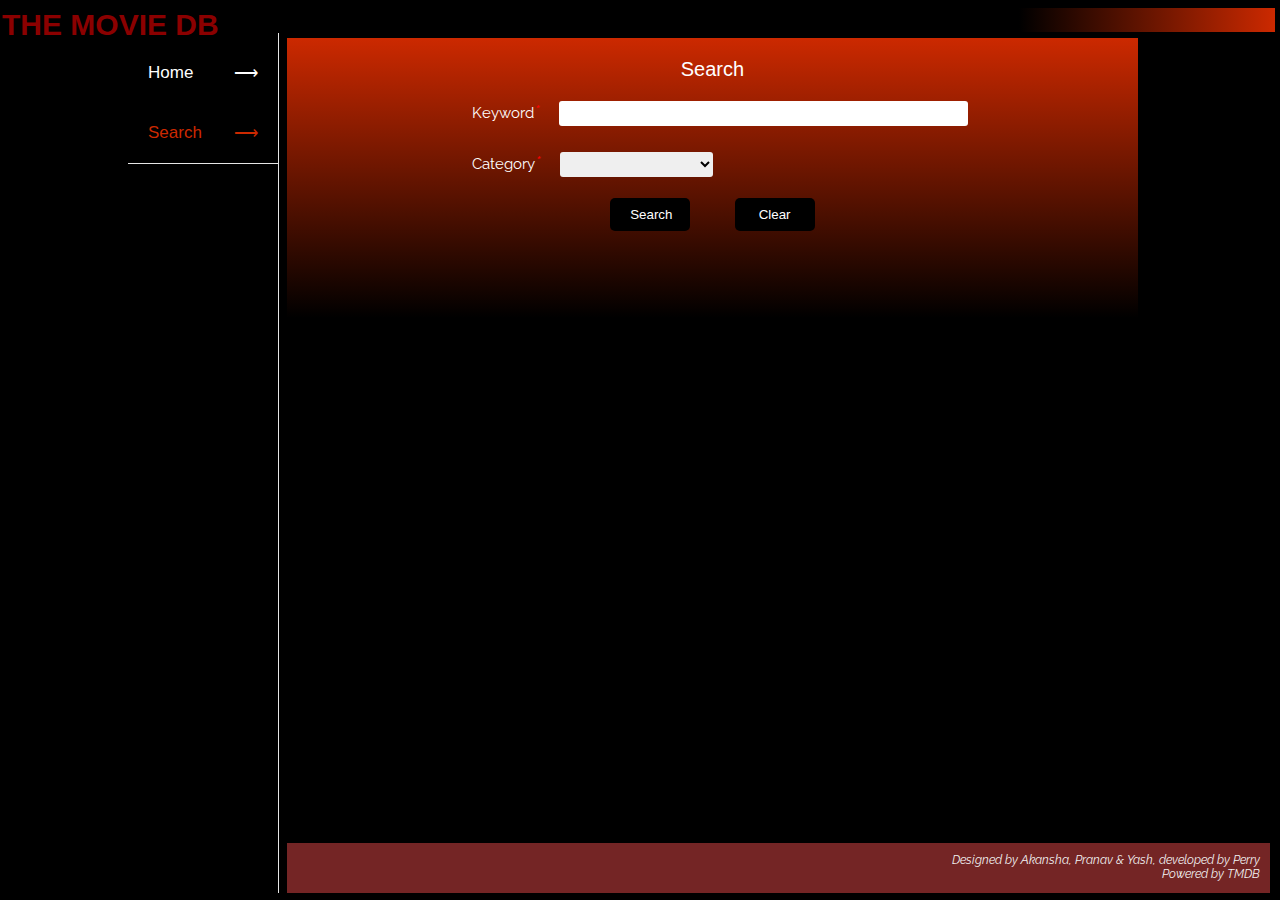
<file: csci-571/hw6/index.html>
<!DOCTYPE html>
<html>
<head>
	<title>THE MOVIE DB</title>
	<link rel="stylesheet" type="text/css" href="./style.css"></link>
	<link href="https://fonts.googleapis.com/css2?family=Raleway:wght@300;400;500;600;700;800;900&display=swap" rel="stylesheet">
</head>
<body>
	<div class="background">
		<div class="header">
			<div class="header-text">THE MOVIE DB</div>
			<div class="header-color"></div>
		</div>
		<div class="content">
			<div class="nav">
				<div id="b1" class="nav-text">
					<div>Home</div> 
					<div>⟶</div>
				</div>
				<div id="b2" class="nav-text">
					<div>Search</div> 
					<div>⟶</div>
				</div>
			</div>
			<div class="content-bg">
				<!-- home page -->
				<div class="tab content-home">
					<div class="content-movie">
						<div class="content-title">Trending Movies</div>
						<div class="content-image">
							<div id="trending"></div>
						</div>
					</div>
					<div class="content-tv">
						<div class="content-title">TV Shows On-Air Today</div>
						<div class="content-image">
							<div id="airingtv"></div>
						</div>
					</div>
					<div style="height: 70px;"></div>
				</div>
				<!-- search page -->
				<div class="tab content-search">
					<div class="content-search-area">
						<div class="content-search-title">Search</div>
						<div class="input-area">
							<div class="input-row keyword">
								<!-- keyword*: input-box -->
								<div class="input-word">
									Keyword
									<span>*</span>
								</div>
								<input id="keyword" type="text" name="keyword">
							</div>
							<div class="input-row category">
								<div class="input-word">
									Category
									<span>*</span>
								</div>
								<div style="display: inline-block;">
								  <select id="category" name="category" style="height: 25px; border-radius: 3px; border-style: hidden;">
								  <option value="none"></option>
								  <option value="movie">Movies</option>
								  <option value="tv">TV Shows</option>
								  <option value="multi">Movies and TV Shows</option>
								  </select>
								</div>
							</div>
						</div>
						<div class="button-area">
							<button id="search" class="button">Search</button>
							<button id="clear" class="button">Clear</button>
						</div>
					</div>
					<div class="search-list">
						<span id="results-title">Showing results...</span>	
						<div id="results"></div>
						<!-- The Modal -->
						<div id="modal" class="modal">
							<div class="modal-content">
						    <span class="close">&times;</span>
						    <div id="modal-content"></div>
						  </div>
						</div>

					</div>
				</div>
				<div class="footer">
					<div class="footer-text">Designed by Akansha, Pranav & Yash, developed by Perry<br>Powered by TMDB
					</div>	
				</div>

			</div>
			<!-- <div style="height: 10px"></div> -->
		</div>
	</div>

<script>
let domain = "http://localhost:5000";
var homeData, displayTab = 1;

var homeTab = document.getElementById("b1");
var searchTab = document.getElementById("b2");
homeTab.onmouseover = function() {
  this.style.color = "#cc2900";
}
homeTab.onmouseleave = function() {
	if (displayTab == 1) this.style.color = "white";
}
searchTab.onmouseover = function() {
  this.style.color = "#cc2900";
}
searchTab.onmouseleave = function() {
	if (displayTab == 0) this.style.color = "white";
}
homeTab.onclick = function(e) {
  console.log("Yipee!");
  switchTab(0);
  e.preventDefault();
}
searchTab.onclick = function(e) {
  console.log("Yipee!");
  switchTab(1);
  e.preventDefault();
}
document.getElementById('search').onclick = function(e) {
	console.log("Search!");
	search();
	e.preventDefault();
}
document.getElementById('clear').onclick = function(e) {
	console.log("clear!");
	clear();
	e.preventDefault();
}


getSlideshowData();

function getSlideshowData() {
	fetch(domain + "/home").then((res) => 
		res.json()).then((json) => {
			homeData = json;
			console.log(json);
			showSlidesHtml();
			getGenres();
		});
}

function showSlidesHtml() {
	var x1 = "", x2 = "";
	for (var idx = 0; idx < 5; idx++) {
		let src1 = homeData[0][idx].backdrop_path;
		let text1 = homeData[0][idx].title + " (" + homeData[0][idx].release_date.slice(0,4) + ")";
		str1 = `<div class='mySlides fade'>
							<img src='${src1}' style='width: 780px;'>
							<div class='text'>${text1}</div>
						</div>`;
	  x1 = x1 + str1;
	  let src2 = homeData[1][idx].backdrop_path;
	  let text2 = homeData[1][idx].name + " (" + homeData[1][idx].first_air_date.slice(0,4) + ")";
	  str2 = `<div class='mySlides fade'>
	  					<img src='${src2}' style='width: 780px;'>
	  					<div class='text'>${text2}</div>
	  				</div>`;
	  x2 += str2;
	}
	document.getElementById("trending").innerHTML = x1;
	document.getElementById("airingtv").innerHTML = x2;
	showSlides();
}

var slideIndex = 0;
function showSlides() {
  var i;
  var slides = document.getElementsByClassName("mySlides");
  for (i = 0; i < slides.length; i++) {
    slides[i].style.display = "none";  
  }
  slideIndex++;
  if (slideIndex > 5) { slideIndex = 1; }    
  slides[slideIndex-1].style.display = "block";  
	slides[slideIndex-1+5].style.display = "block";  
  setTimeout(showSlides, 4000); 
}

switchTab(displayTab);
function switchTab(tab) {
	var tabs = document.getElementsByClassName("tab");
	var buttons = document.getElementsByClassName("nav-text");
	for (var i = 0; i < tabs.length; i++) {
		tabs[i].style.display = "none";
		buttons[i].style.color = "white";
		buttons[i].style.borderBottom = "none";
	}
	tabs[tab].style.display = "block";
	displayTab = tab;
	console.log("tab now:")
	console.log(displayTab)
	buttons[tab].style.color = "#cc2900";
	buttons[tab].style.borderBottom = "1px solid #e6e6e6";
}

var searchList = []
function search() {
	let keyword = document.getElementById('keyword').value;
	console.log("keyword: " + keyword);
	let category = document.getElementById('category').value;
	console.log("category: " + category)
	if (keyword == "" || category == "none") { 
		alert("Please enter valid values.");
		return;
	}
	fetch(domain + "/search/" + category + "?query=" + keyword)
		.then((res) => res.json())
		.then((json) => {
			searchList = json;
			console.log(searchList);
			showResultsHtml();
			showResultsDetailsHtml();
	});
}

function showResultsDetailsHtml() {
	var buttons = document.getElementsByClassName("item-butt");
	for (var idx = 0; idx < buttons.length; idx++) {
		buttons[idx].onclick = function(e) {
			let tid = e.target.id;
			getDetails(tid);
		};
	}
}

var movieGenres, tvGenres;
function getGenres() {
	fetch(domain + "/genre").then((res) => res.json())
		.then((json) => {
			movieGenres = json[0];
			tvGenres = json[1];
		})
}

function showResultsHtml() {
	if (searchList.length == 0) {
		let no_result = `<div class="no-result">No results found.</div>`;
		document.getElementById("results").innerHTML = no_result;
		document.getElementById("results-title").style.display = "none";
		document.getElementsByClassName("search-list")[0].style.display = "block";
		return;
	}
	document.getElementsByClassName("search-list")[0].style.display = "block";
	document.getElementById("results-title").style.display = "block";
	var str = "";
	for (var idx = 0; idx < searchList.length; idx++) {
		let media_type = searchList[idx].media_type;
		var title, date;
		if (media_type == "tv") {
			title = searchList[idx].name;
			date = searchList[idx].first_air_date;
		} else {
			title = searchList[idx].title;
			date = searchList[idx].release_date;
		}
		if (title == null || title === "") title = "N/A";
		date = date != null && date !== "" ? date.slice(0,4) : "N/A";

		let img = searchList[idx].poster_path == null ? "./img/movie-placeholder.png" : searchList[idx].poster_path;
		let overview = searchList[idx].overview != null && searchList[idx].overview !== "" ? searchList[idx].overview : "N/A";
		let genres_raw = searchList[idx].genre_ids;
		var genres = [], genresIndex = (media_type == "tv") ? tvGenres : movieGenres;
		genres_raw.forEach((x) => {
			genres.push(genresIndex[x])
		})

		let info1 = `${date} | ${genres.length == 0? "N/A" : genres.join(", ")}`;
		var info2_1 = "N/A";
		if (searchList[idx].vote_average != null)
			info2_1 = `★ ${parseFloat(parseFloat(searchList[idx].vote_average)).toFixed(1)/2}/5`;
		let info2_2 = searchList[idx].vote_count == null ? "N/A" : searchList[idx].vote_count;
		let item = `<div class='search-item'>
						<div class='item-img'>
							<img src='${img}'>
						</div>
						<div class='item-text'>
							<div class='item-title'>${title}</div>
							<div class='item-info1'>${info1}</div>
							<div class='item-info2'>
							<span style='color: #cc2900;'>${info2_1}</span>
							<span>${info2_2} votes</span>
							</div>
							<div class='item-overview'>${overview}</div>
							<button id="${idx}" class='item-butt'> Show more </button>
						</div>
					</div>`
		str += item;
	}
	str += `<div style="height: 50px;"></div>`;
	document.getElementById("results").innerHTML = str;
}

var tDetails;
function getDetails(tid) {
	let media_type = searchList[tid]["media_type"];
	let id = searchList[tid]["id"];
	console.log("getDetails")
	if (media_type == "movie") {
		// fetch movie details api
		fetch(domain + "/movie/" + id)
			.then(res => res.json())
			.then(json => {
				tDetails = json;
				showDetailsHtml(media_type);
			})
	} else {
		// fetch tv details api
		fetch(domain + "/tv/" + id)
			.then(res => res.json())
			.then(json => {
				console.log(json)
				tDetails = json;
				showDetailsHtml(media_type);
			})
	}
}

function showDetailsHtml(media_type) {
	var str = "";
	console.log("showDetailsHtml")
	console.log(tDetails);
	var title, date;
	if (media_type == "tv") {
		title = tDetails["name"];
		date = tDetails["first_air_date"];
	} else {
		title = tDetails["title"];
		date = tDetails["release_date"];
	}
	if (title == null || title === "") title = "N/A";
	date = date != null && date !== "" ? date.slice(0,4) : "N/A";

	let img = tDetails["backdrop_path"] != null ? tDetails["backdrop_path"] : "./img/movie-placeholder.jpg";

	var langs = [];
	tDetails["spoken_languages"].forEach((x) => {	langs.push(x["name"]); });
	let lang_str = langs.length == 0 ? "N/A" : langs.join(", ");

	var genres = [];
	tDetails["genres"].forEach((x) => { genres.push(x["name"]); });
	let genre_str = genres.length == 0 ? "N/A" : genres.join(", ");

	var cast_str = "";
	tDetails["casts"].forEach((x) => {
		let cast_img = x["profile_path"] != null ? x["profile_path"] : "./img/person-placeholder.png";
		let item = `<div class="modal-cast-item">
					    		<img src="${cast_img}">
					    		<div class="modal-cast-text">
					    		<div class="cast-name real">${x["name"]}</div>
					    		<div>AS</div>
					    		<span class="cast-name">${x["character"]}</span>
					    		</div>
					    	</div>`;
		cast_str += item;
	})	
	if (tDetails["casts"].length % 4 != 0) {	// placeholder for flexbox
		let tmp = 4 - (tDetails["casts"].length%4);
		for (var idx = 0; idx < tmp; idx++) {
			let item = `<div class="modal-cast-item"><img src="">
			<div class="modal-cast-text"><div></div><div></div>
			<div></div></div></div>`;
			cast_str += item;
		}
	}
	if (tDetails["casts"].length == 0) cast_str = `<div>N/A</div>`;

	var review_str = "";
	let reviews = tDetails["reviews"];
	tDetails["reviews"].forEach((x) => {
		let date = `${x["created_at"].slice(5,7)}/${x["created_at"].slice(8,10)}/${x["created_at"].slice(0,4)}`;
		let rating = x["rating"] == null ? "" : `★ ${parseFloat(parseFloat(x["rating"])/2).toFixed(1)}/5`;
		if (x["rating"] != null) {

		}
		let item = `<div class="review-item">
					    		<div class="review-info1">
					    			<span>${x["username"]}</span>
					    			on ${date}
					    		</div>
					    		<div class="review-info2">
					    			${rating}
					    		</div>
					    		<div class="review-overview">
					    			${x["content"]}
					    		</div>
					    		<div class="hr"></div>
					    	</div>`;
		review_str += item;
	})
	if (tDetails["reviews"].length == 0) review_str = `<div>N/A</div>`;

	let overview = tDetails["overview"] == null || tDetails["overview"] === "" ? "N/A" : tDetails["overview"];

	var rate = "N/A";
	if (tDetails["vote_average"] != null) 
		rate = `${parseFloat(parseFloat(tDetails["vote_average"])/2).toFixed(1)}/5`;
	
	str = `<div class="modal-img">
		    	<img src="${img}">
		    </div>
		    <div class="modal-title">${title}
		    	<a href="${tDetails["url"]}" target="_blank">ⓘ</a>
		    </div>
		    <div class="modal-info1">${date} | ${genre_str}</div>
		    <div class="modal-info2">
		    	<span> ★ ${rate} </span>
		    	${tDetails["vote_count"] == null ? "N/A" : tDetails["vote_count"]} votes
		    </div>
		    <div class="modal-overview">${overview}</div>
		    <div class="modal-lang">Spoken languages: ${lang_str}</div>
		    <div class="modal-cast">
		   		<div class="modal-cast-title">Cast</div>
		    	<div class="modal-cast-box">
		    		${cast_str}
		    	</div>
		    </div>
		    <div class="review-title">Reviews</div>
		    <div class="review-box">
		    	${review_str}
		    </div>`;
	document.getElementById('modal-content').innerHTML = str;
	document.getElementById('modal').style.display = "block";
	var cls = document.getElementsByClassName("close")[0];
	cls.onclick = function() {
	  modal.style.display = "none";
	  document.getElementById("modal-content").innerHTML = `<div style="height: 20px;"></div>`;
	};
}

function clear() {
	document.getElementById('keyword').value = "";
	document.getElementById('category').value = "none";
	document.getElementsByClassName("search-list")[0].style.display = "none";
}
</script>

</body>
</html>
</file>
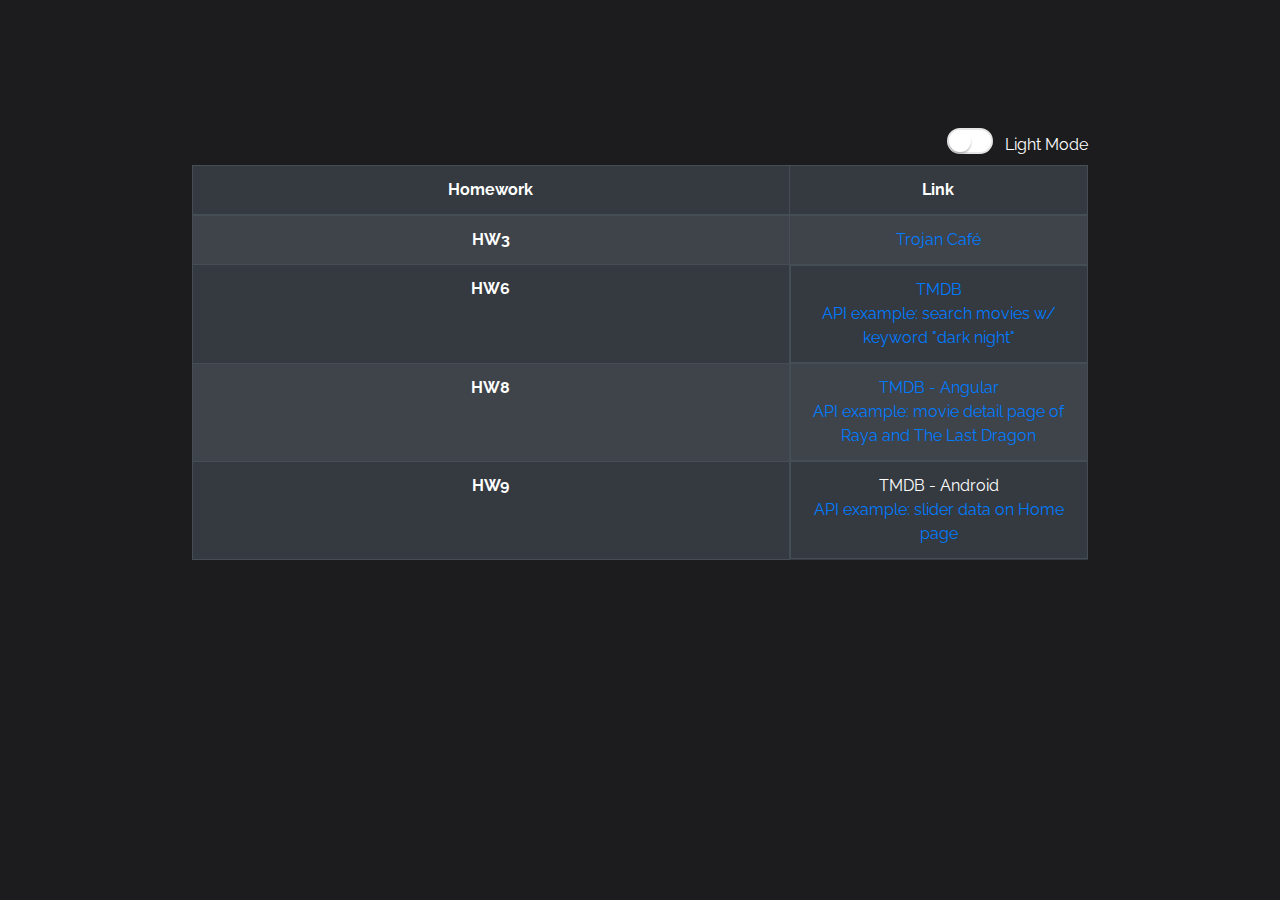
<file: 6L1nd-pAG3.html>
<!DOCTYPE html>
<html>
<head>
	<meta name="viewport" content="width=device-width, initial-scale=1.0">
	<title>CSCI-571 Index</title>
	<link rel="stylesheet" href="https://stackpath.bootstrapcdn.com/bootstrap/4.3.1/css/bootstrap.min.css" integrity="sha384-ggOyR0iXCbMQv3Xipma34MD+dH/1fQ784/j6cY/iJTQUOhcWr7x9JvoRxT2MZw1T" crossorigin="anonymous">
	<script src="https://code.jquery.com/jquery-3.3.1.slim.min.js" integrity="sha384-q8i/X+965DzO0rT7abK41JStQIAqVgRVzpbzo5smXKp4YfRvH+8abtTE1Pi6jizo" crossorigin="anonymous"></script>
	<script src="https://cdnjs.cloudflare.com/ajax/libs/popper.js/1.14.7/umd/popper.min.js" integrity="sha384-UO2eT0CpHqdSJQ6hJty5KVphtPhzWj9WO1clHTMGa3JDZwrnQq4sF86dIHNDz0W1" crossorigin="anonymous"></script>
	<script src="https://stackpath.bootstrapcdn.com/bootstrap/4.3.1/js/bootstrap.min.js" integrity="sha384-JjSmVgyd0p3pXB1rRibZUAYoIIy6OrQ6VrjIEaFf/nJGzIxFDsf4x0xIM+B07jRM" crossorigin="anonymous"></script>
	<link rel="preconnect" href="https://fonts.gstatic.com">
	<link href="https://fonts.googleapis.com/css2?family=Raleway:wght@400;500;700;900&display=swap" rel="stylesheet">
	<link rel="stylesheet" href="6L1nd-pAG3.css">
	<style>
		.light-mode {
			background-color: white !important;
			color: black !important;
		}
		.switchText {
			color: black !important;
		}
	</style>
</head>
<body style="font-family: 'Raleway',sans-serif !important; margin: 0; padding: 0; background-color: #1C1C1E">

<div class="background" >
<div id="switch" style="color: white; float: right;">
	<label class="form-switch">
	  <input onclick="switchMode()" type="checkbox">
	  <i></i>
	  <span id="mode"></span>
	</label>
</div>
<table id="tbl" class="table table-striped table-hover table-dark table-bordered">
  <thead>
    <tr>
      <th scope="col" class="text-center">Homework</th>
      <th scope="col" class="text-center col-4">Link</th>
    </tr>
  </thead>
  <tbody>
    <tr>
      <th scope="row" class="text-center">HW3</th>
      <td class="text-center"><a href="./csci-571/H0mEw0rk3/HW3_Home.html"/>Trojan Café</td>
    </tr>
    <tr>
      <th class="text-center" scope="row">HW6</th>
      <td class="text-center" style="display: flex; flex-direction: column;">
        <a href="https://bythemoviedb.azurewebsites.net/"/>TMDB
        <a href="https://bythemoviedb.azurewebsites.net/search/movie?query=dark%20knight"/>API example: search movies w/ keyword "dark night"
      </td>
    </tr>
    <tr>
      <th class="text-center" scope="row">HW8</th>
      <td class="text-center" style="display: flex; flex-direction: column;">
        <a href="https://bythemoviedb.wl.r.appspot.com"/>TMDB - Angular
        <a href="https://bythemoviedb.wl.r.appspot.com/movie/527774"/>API example: movie detail page of Raya and The Last Dragon
      </td>
    </tr>
    <tr>
      <th class="text-center" scope="row">HW9</th>
      <td class="text-center" style="display: flex; flex-direction: column;">
        TMDB - Android
        <a href="http://tmdb-android-env.eba-jgku5idy.us-west-1.elasticbeanstalk.com/playing"/>API example: slider data on Home page
      </td>
    </tr>
  </tbody>
</table>
</div>

<script>
var dark_mode = 1;
document.getElementById("mode").innerHTML = "Light Mode";
function switchMode() {
   var element1 = document.body;
   element1.classList.toggle("light-mode");
   var element2 = document.getElementById("tbl");
   element2.classList.toggle("table-dark");
   var swtch = document.getElementById("switch");
   swtch.classList.toggle("switchText");
   mode = "Dark Mode";
   if (dark_mode == 1) {
   	document.getElementById("mode").innerHTML = "Dark Mode";
   	dark_mode = 0;
   } else {
   	document.getElementById("mode").innerHTML = "Light Mode";
   	dark_mode = 1;
   }
}
</script>


</body>
</html>
</file>
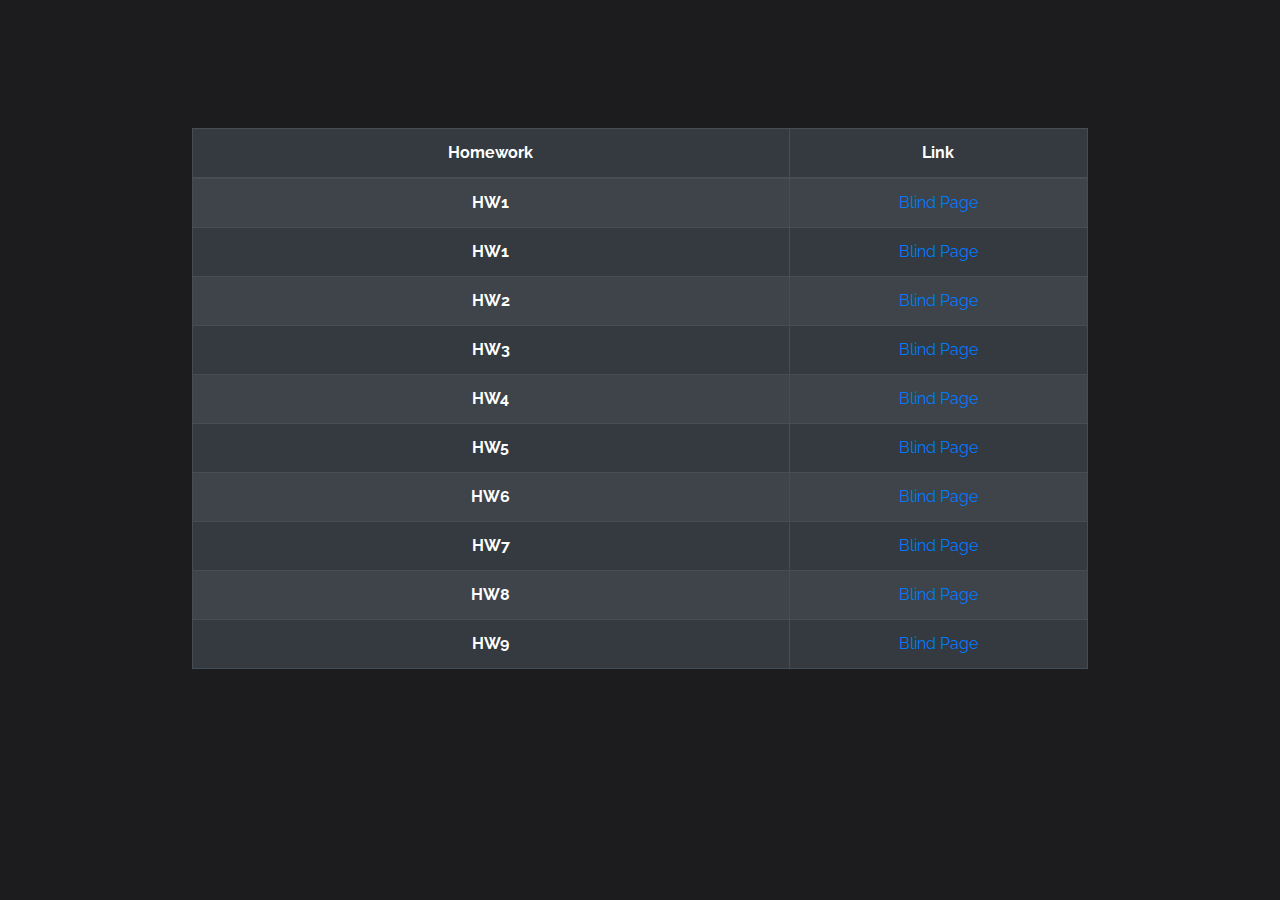
<file: BMP088YYYV.html>
<!DOCTYPE html>
<html>
<head>
	<title>CSCI-571 Index</title>
	<link rel="stylesheet" href="https://stackpath.bootstrapcdn.com/bootstrap/4.3.1/css/bootstrap.min.css" integrity="sha384-ggOyR0iXCbMQv3Xipma34MD+dH/1fQ784/j6cY/iJTQUOhcWr7x9JvoRxT2MZw1T" crossorigin="anonymous">
	<script src="https://code.jquery.com/jquery-3.3.1.slim.min.js" integrity="sha384-q8i/X+965DzO0rT7abK41JStQIAqVgRVzpbzo5smXKp4YfRvH+8abtTE1Pi6jizo" crossorigin="anonymous"></script>
	<script src="https://cdnjs.cloudflare.com/ajax/libs/popper.js/1.14.7/umd/popper.min.js" integrity="sha384-UO2eT0CpHqdSJQ6hJty5KVphtPhzWj9WO1clHTMGa3JDZwrnQq4sF86dIHNDz0W1" crossorigin="anonymous"></script>
	<script src="https://stackpath.bootstrapcdn.com/bootstrap/4.3.1/js/bootstrap.min.js" integrity="sha384-JjSmVgyd0p3pXB1rRibZUAYoIIy6OrQ6VrjIEaFf/nJGzIxFDsf4x0xIM+B07jRM" crossorigin="anonymous"></script>
	<link rel="preconnect" href="https://fonts.gstatic.com">
	<link href="https://fonts.googleapis.com/css2?family=Raleway:wght@400;500&display=swap" rel="stylesheet">
</head>
<body style="font-family: 'Raleway',sans-serif !important; margin: 0; padding: 0; background-color: #1C1C1E">

<div class="background" style="width: 70%; margin: 10% auto;">
<table class="table table-striped table-hover table-dark table-bordered">
  <thead>
    <tr>
      <th scope="col" class="text-center">Homework</th>
      <th scope="col" class="text-center col-4">Link</th>
    </tr>
  </thead>
  <tbody>
    <tr>
      <th scope="row" class="text-center">HW1</th>
      <td class="text-center"><a href="BMP088YYYV.html"/>Blind Page</td>
    </tr>
    <tr>
      <th scope="row" class="text-center">HW1</th>
      <td class="text-center"><a href="BMP088YYYV.html"/>Blind Page</td>
    </tr>
    <tr>
      <th class="text-center" scope="row">HW2</th>
      <td class="text-center"><a href="BMP088YYYV.html"/>Blind Page</td>
    </tr>
    <tr>
      <th class="text-center" scope="row">HW3</th>
      <td class="text-center"><a href="BMP088YYYV.html"/>Blind Page</td>
    </tr>
    <tr>
      <th class="text-center" scope="row">HW4</th>
      <td class="text-center"><a href="BMP088YYYV.html"/>Blind Page</td>
    </tr>
    <tr>
      <th class="text-center" scope="row">HW5</th>
      <td class="text-center"><a href="BMP088YYYV.html"/>Blind Page</td>
    </tr>
    <tr>
      <th class="text-center" scope="row">HW6</th>
      <td class="text-center"><a href="BMP088YYYV.html"/>Blind Page</td>
    </tr>
    <tr>
      <th class="text-center" scope="row">HW7</th>
      <td class="text-center"><a href="BMP088YYYV.html"/>Blind Page</td>
    </tr>
    <tr>
      <th class="text-center" scope="row">HW8</th>
      <td class="text-center"><a href="BMP088YYYV.html"/>Blind Page</td>
    </tr>
    <tr>
      <th class="text-center" scope="row">HW9</th>
      <td class="text-center"><a href="BMP088YYYV.html"/>Blind Page</td>
    </tr>
  </tbody>
</table>
</div>

</body>
</html>
</file>
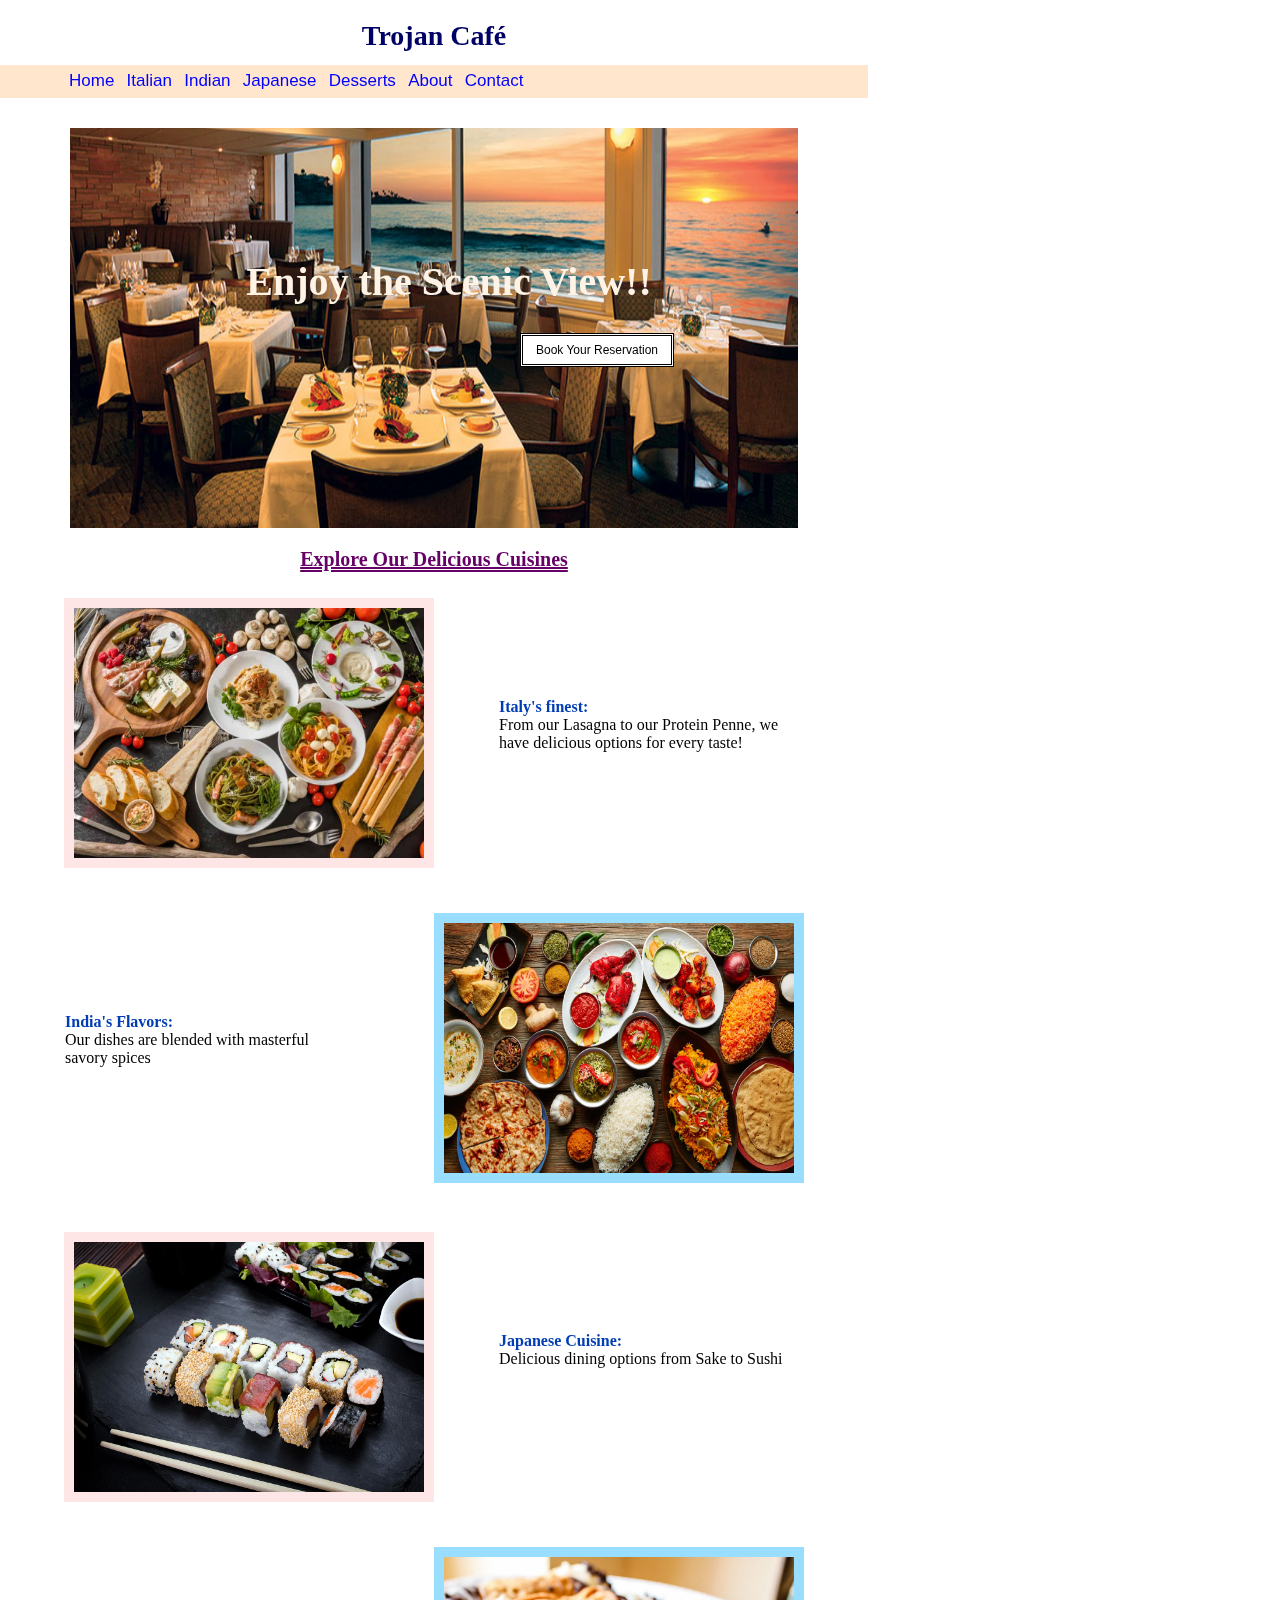
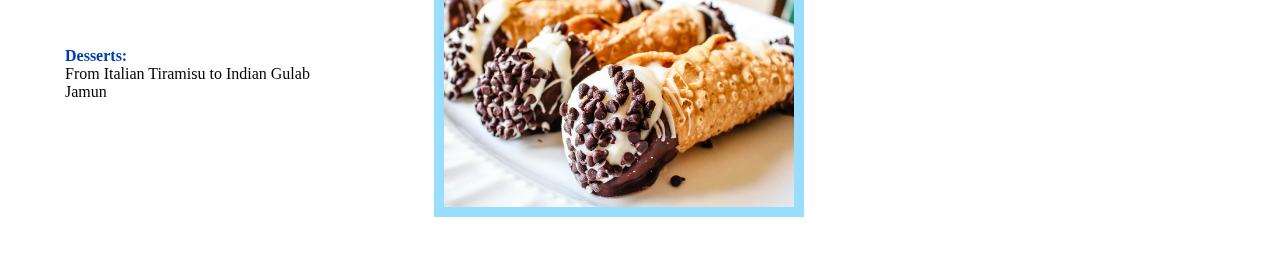
<file: csci-571/H0mEw0rk3/HW3_Home.html>
<!DOCTYPE html>
<html>
<head>
	<title>Home | Menu</title>
	<link rel="stylesheet" type="text/css" href="./HW3_styles.css">
</head>
<body>
	<div class="super-background">
		<img src="./img/restaurant.jpg" class="restaurant-img">
		<div class="background">
			<div class="title">
				<div class="title-text">Trojan Café</div> 
			</div>
			<div class="nav-bar">
				<a href="HW3_Home.html" class="nav">Home</a>
				<a href="#Italian" class="nav">Italian</a>
				<a href="#Indian" class="nav">Indian</a>
				<a href="#Japanese" class="nav">Japanese</a>
				<a href="#Desserts" class="nav">Desserts</a>
				<a href="./index.html" class="nav" target="_blank">About</a>
				<a href="./index.html" class="nav" target="_blank">Contact</a>
			</div>
			<div class="main-pic">
				<div class="main-pic-frame">
					<div class="transparent-space">
						<div class="main-pic-text">Enjoy the Scenic View!!</div>
						<div class="main-pic-box">Book Your Reservation</div>
					</div>
				</div>
			</div>
			<div class="headline">
				<div class="headline-text">Explore Our Delicious Cuisines</div>
			</div>
			<div class="cuisines-list">
				<div class="row">
					<div class="column col1">
						<img src="./img/italiancuisine.jpg" id="Italian" class="food-img col1-img">
					</div>
					<div class="column col2">
						<div class="cuisine-text">
							<span class="cuisine-intro">Italy's finest:</span><br>
							<span>From our Lasagna to our Protein Penne, we have delicious options for every taste!</span>
						</div>
					</div>
				</div>
				<div class="row">
					<div class="column col1">
						<div class="cuisine-text">
							<span class="cuisine-intro">India's Flavors:</span><br>
							<span>Our dishes are blended with masterful savory spices</span>
						</div>
					</div>
					<div class="column col2">
						<img src="./img/indiancuisine.jpg" id="Indian" class="food-img col2-img">
					</div>
				</div>
				<div class="row">
					<div class="column col1">
						<img src="./img/japanesecuisine.jpg" id="Japanese" class="food-img col1-img">
					</div>
					<div class="column col2">
						<div class="cuisine-text">
							<span class="cuisine-intro">Japanese Cuisine:</span><br>
							<span>Delicious dining options from Sake to Sushi</span>
						</div>
					</div>
				</div>
				<div class="row">
					<div class="column col1">
						<div class="cuisine-text">
							<span class="cuisine-intro">Desserts:</span><br>
							<span>From Italian Tiramisu to Indian Gulab Jamun</span>
						</div>
					</div>
					<div class="column col2">
						<img src="./img/desserts.jpg" id="Desserts" class="food-img col2-img">
					</div>
				</div>
			</div>
		</div>
	</div>

</body>
</html>
</file>
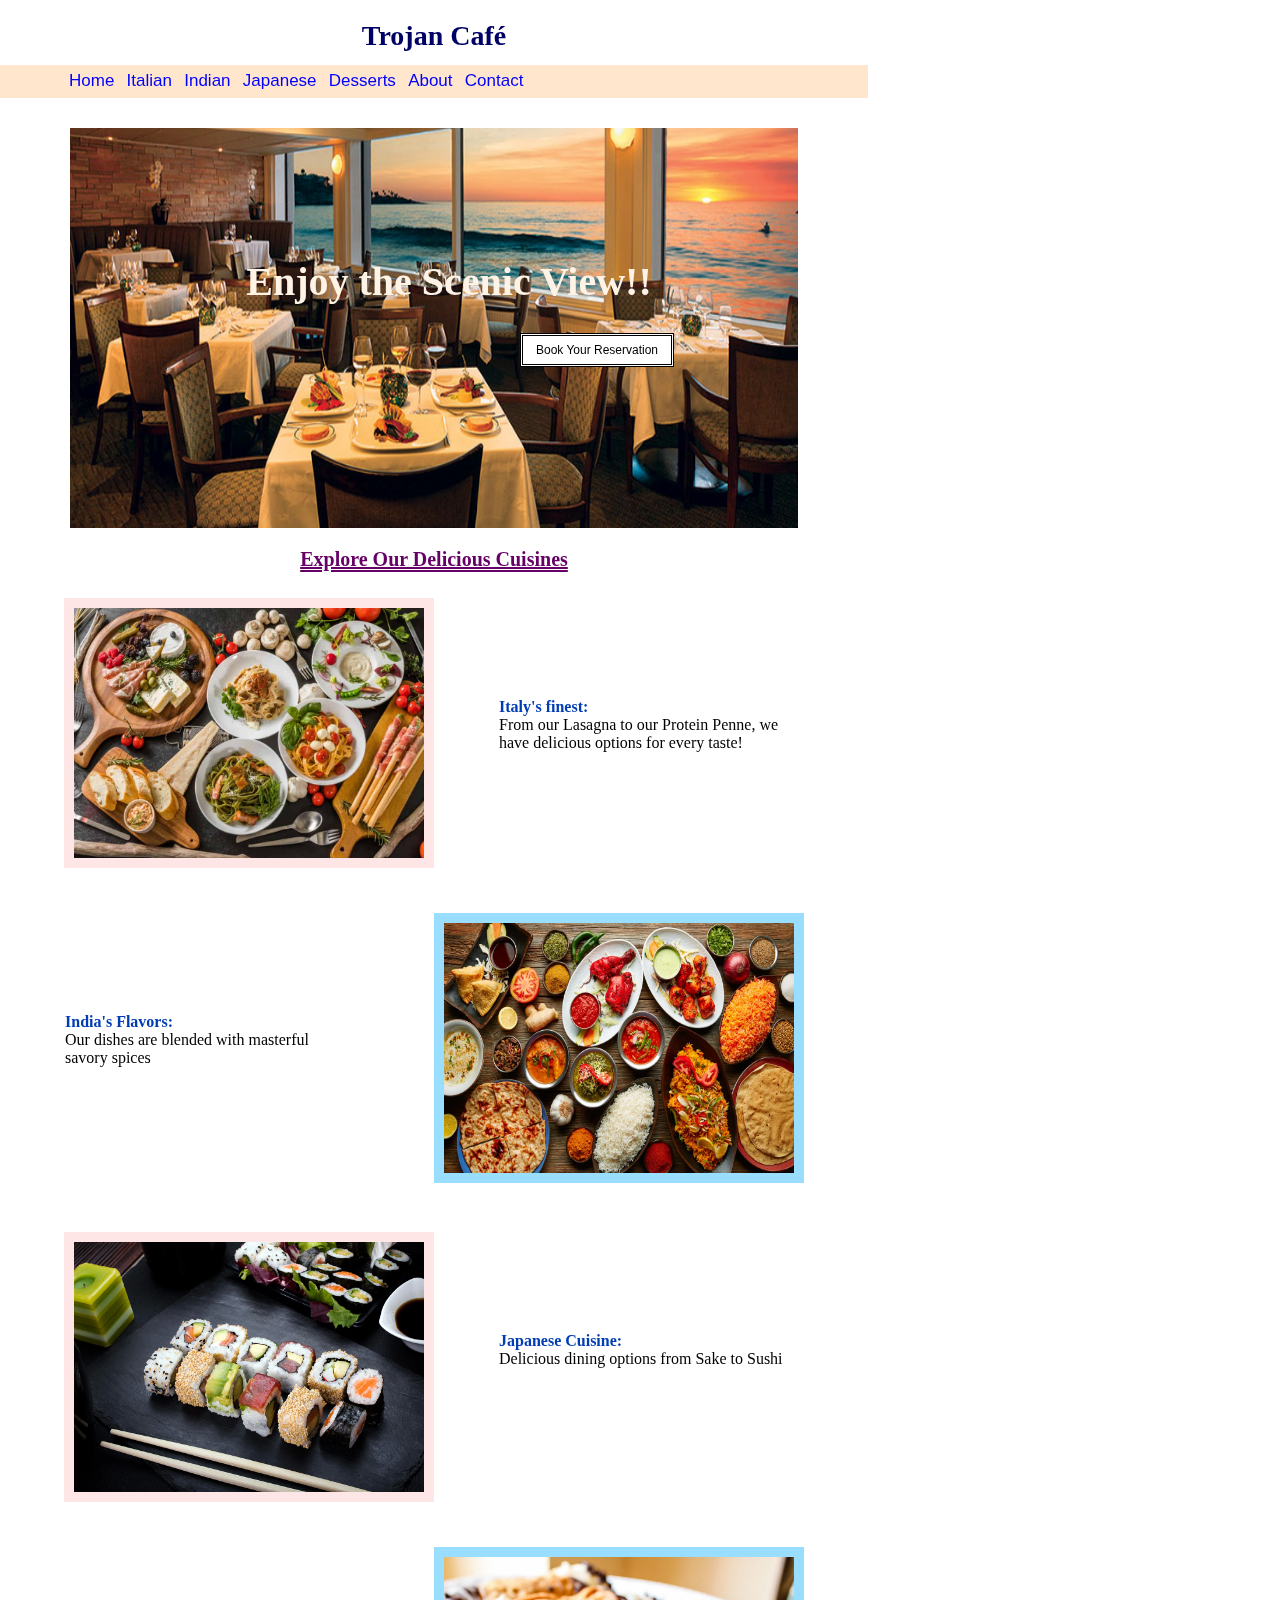
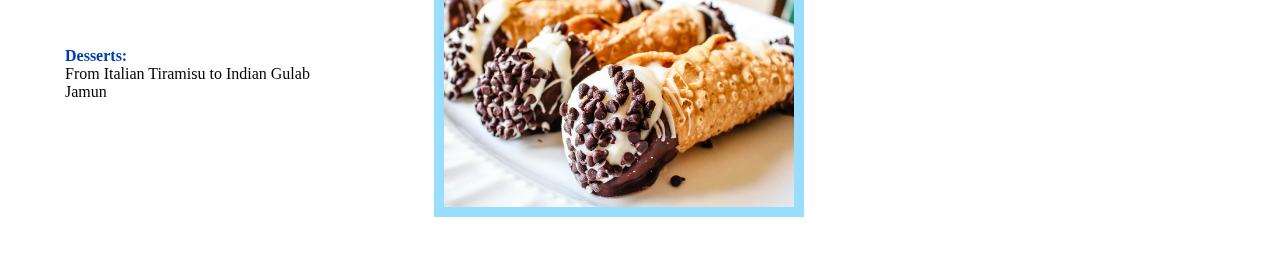
<file: csci-571/hw3/HW3_Home.html>
<!DOCTYPE html>
<html>
<head>
	<title>Home|Menu</title>
	<link rel="stylesheet" type="text/css" href="./HW3_styles.css">
</head>
<body>
	<div class="super-background">
		<img src="./img/restaurant.jpg" class="restaurant-img">
		<div class="background">
			<div class="title">
				<div class="title-text">Trojan Café</div> 
			</div>
			<div class="nav-bar">
				<a href="HW3_Home.html" class="nav">Home</a>
				<a href="#Italian" class="nav">Italian</a>
				<a href="#Indian" class="nav">Indian</a>
				<a href="#Japanese" class="nav">Japanese</a>
				<a href="#Desserts" class="nav">Desserts</a>
				<a href="./index.html" class="nav" target="_blank">About</a>
				<a href="./index.html" class="nav" target="_blank">Contact</a>
			</div>
			<div class="main-pic">
				<div class="main-pic-frame">
					<div class="transparent-space">
						<div class="main-pic-text">Enjoy the Scenic View!!</div>
						<div class="main-pic-box">Book Your Reservation</div>
					</div>
				</div>
			</div>
			<div class="headline">
				<div class="headline-text">Explore Our Delicious Cuisines</div>
			</div>
			<div class="cuisines-list">
				<div class="row">
					<div class="column col1">
						<img src="./img/italiancuisine.jpg" id="Italian" class="food-img col1-img">
					</div>
					<div class="column col2">
						<div class="cuisine-text">
							<span class="cuisine-intro">Italy's finest:</span><br>
							<span>From our Lasagna to our Protein Penne, we have delicious options for every taste!</span>
						</div>
					</div>
				</div>
				<div class="row">
					<div class="column col1">
						<div class="cuisine-text">
							<span class="cuisine-intro">India's Flavors:</span><br>
							<span>Our dishes are blended with masterful savory spices</span>
						</div>
					</div>
					<div class="column col2">
						<img src="./img/indiancuisine.jpg" id="Indian" class="food-img col2-img">
					</div>
				</div>
				<div class="row">
					<div class="column col1">
						<img src="./img/japanesecuisine.jpg" id="Japanese" class="food-img col1-img">
					</div>
					<div class="column col2">
						<div class="cuisine-text">
							<span class="cuisine-intro">Japanese Cuisine:</span><br>
							<span>Delicious dining options from Sake to Sushi</span>
						</div>
					</div>
				</div>
				<div class="row">
					<div class="column col1">
						<div class="cuisine-text">
							<span class="cuisine-intro">Desserts:</span><br>
							<span>From Italian Tiramisu to Indian Gulab Jamun</span>
						</div>
					</div>
					<div class="column col2">
						<img src="./img/desserts.jpg" id="Desserts" class="food-img col2-img">
					</div>
				</div>
			</div>
		</div>
	</div>

</body>
</html>
</file>
<file: csci-571/hw6/style.css>
html,body {
	margin: 0;
	width: 100%;
	height: 100%;
	background-color: black;
	display: flex;
	font-family: sans-serif;
}

.background {
	flex-grow: 1;
	height: 100%;
}

.header {
	padding-top: 3px;
	background-color: black;
	height: 30px;
	flex: 0 1 auto;
}

.header-text {
	padding-top: 5px;
	padding-left: 2px;
	color: darkred;
	font-size: 30px;
	display: inline-block;
	font-weight: bold;
}

.header-color {
	float: right;
	margin-top: 5px;
	margin-right: 5px;
	height: 24px;
	width: 20%;
	background-image: linear-gradient(to left, #cc2900, black);
}

.content {
	/*min-height: calc(100vh - 46px);*/
	background-color: black;
	margin-left: 10%;
	flex: 1 1 auto;
	margin-bottom: 20px;
	/*justify-content: center;*/
	/*display: table-row;*/
}

.nav {
	padding: 10px 0;
	width: 150px;
	float: left;
	background-color: black;
	display: table-cell; 
}

.nav-text {
	height: 10px;
	padding: 20px 20px 30px;
	text-decoration: none;
	font-size: 17px;
	font-weight: 500;
	color: white;
	display: flex;
	flex-direction: row;
	justify-content: space-between;
	cursor: pointer;
}

.content-bg {
	text-align: center;
	justify-content: center;
	margin-left: 150px;
	border-left: 1px solid #e6e6e6;
}

.tab {
	width: 85%;
	display: none;
	padding: 5px 8px;
}

.content-title {
	color: white;
	padding: 20px;
	font-size: 18px;
	/*border: 1px solid black;*/
	font-family: 'Raleway', sans-serif;
}

.content-image {
	width: 780px;
	height: 439px;
	margin: 0 auto;
	padding: 0 auto;
	margin-bottom: 70px;
	overflow: hidden;
}

.mySlides {
	
}

/* Fading Animation */
.fade {
	-webkit-animation-name: fade;
	-webkit-animation-duration: 2s;
	animation-name: fade;
	animation-duration: 2s;
}

@-webkit-keyframes fade {
	from {opacity: .4} 
	to {opacity: 1}
}

@keyframes fade {
	from {opacity: .4} 
	to {opacity: 1}
}

/* Caption Text */
.text {
	height: 60px;
	color: white;
	font-size: 17px;
	padding-top: 30px;
	position: relative;
	bottom: 90px;
	width: 100%;
	text-align: center;
	font-family: 'Raleway', sans-serif;
	background-color: black;
	opacity: 0.8;
}

.content-search {
	min-height: 100%;
	min-height: calc(100vh - (50px + 50px));
}

.content-search-area {
	width: 100%;
	/*background-color: red;*/
	background-image: linear-gradient(180deg, #cc2900, black);
	height: 280px;
	justify-content: center;
}

.content-search-title {
	padding: 20px;
	padding-bottom: 5px;
	font-size: 20px;
	color: white;
}

.input-area {
	display: inline-block;
	text-align: left;
}

.input-row {
	margin: 0 auto;
}

input {
	border-style: hidden;
	border-radius: 3px;
	height: 23px;
	width: 400px;
	padding-left: 7px;
}

.input-word {
	display: inline-block;
	font-size: 15px;
	color: white;
	margin: 15px;
	font-family: 'Raleway', sans-serif;
}

.input-word span {
	margin-left: -4px;
	color: red;
	font-size: larger;
	font-style: italic;
}

.button-area {
	margin: 10px;
}

.button {
	width: 80px;
	border-style: hidden;
	border-radius: 5px;
	padding: 9px 20px;
	margin: 0 20px;
	text-align: center;
	text-decoration: none;
	cursor: pointer;
	background-color: black;
	color: white;
}

.button:hover {
	background-color: red;
}

.search-list {
	color: white;
	text-align: left;
	font-family: 'Raleway', sans-serif;
	display: none;
	overflow: hidden;
}

.no-result {
	justify-content: center;
	text-align: center;
	padding: 60px;
}

.search-item {
	margin: 10px;
	margin-left: 0;
	display: flex;
	border-left: 7px solid #cc2900;
	flex-direction: row;
}

.item-title {
	font-size: 25px;
	font-weight: 700;
}

.item-img {
	margin: 10px;
}

.item-text {
	margin: 10px;
}

.item-info1 {
	font-size: small;
	margin-top: 15px;
}

.item-info2 {
	margin-bottom: 15px;
}

.item-info2 span {
	font-size: small;
	margin: 0 3px;
}

.item-overview {
	margin: 3px;
	margin-bottom: 15px;
	overflow: hidden;
	text-overflow: ellipsis;
	display: -webkit-box;
	-webkit-line-clamp: 3; 
	-webkit-box-orient: vertical;
}

.item-butt {
	margin: 5px;
	border-style: hidden;
	border-radius: 5px;
	padding: 9px 13px;
	text-align: center;
	text-decoration: none;
	cursor: pointer;
	background-color: #cc2900;
	color: white;
	font-size: 16px;
}

.modal {
  display: none; 
  position: fixed; 
  z-index: 1; 
  padding-top: 50px;
  left: 0;
  top: 0;
  width: 100%; 
  overflow: auto; 
  background-color: black;
  background-color: rgba(0,0,0,0.7);
  height: calc(100% - 50px);
}

/* Modal Content */
.modal-content {
  background-color: #cccccc;
  margin: auto;
  padding: 20px 35px;
  padding-bottom: 0;
  padding-right: 20px;
  border: 1px solid #888;
  width: 815px;
  color: black;
  justify-content: center;
  align-items: center;
}

.modal-img {
	width: 780px;
}

.modal-title {
	margin: 13px 0;
	font-size: 22px;
}

.modal-title a {
	text-decoration: none;
	cursor: pointer;
	color: #cc2900;
	font-size: small;
}

.modal-info1 {
	font-size: small;
}

.modal-info2 {
	margin: 10px 0;
	font-size: small;
	margin-bottom: 15px;
}

.modal-info2 span {
	color: #cc2900;
	margin: 0 5px;
}

.modal-overview {
	padding: 15px 0;
	width: 800px;
}

.modal-lang {
	font-style: italic;
	font-size: small;
	padding-bottom: 40px;
	font-weight: 500;
}

.modal-cast {
	
}

.modal-cast-title {
	padding: 10px 0;
	font-size: larger;
	font-weight: 700;
}

.modal-cast-box {
	padding: 3px;
	display: flex;
	flex-wrap: wrap;
	width: 780px;
}

.modal-cast-box img {
	margin: 5px;
}

.modal-cast-item {
	width: 185px;
	flex: 1;
}

.modal-cast-text {
	width: 100%;
	text-align: center;
	font-size: 13px;
	font-weight: 400;
}

.cast-name {
	overflow: hidden;
	text-overflow: ellipsis;
	display: -webkit-box;
	-webkit-line-clamp: 1; 
	-webkit-box-orient: vertical;
}

.real { 
	font-weight: 700; 
}

.review-title {
	padding-top: 40px;
	font-size: larger;
	font-weight: 700;
	padding-bottom: 10px;
}

.review-box {
	width: 790px;
	padding: 3px;
}

.review-info1 { 
	font-size: small; 
	padding-top: 10px;
	padding-bottom: 5px;
}

.review-info1 span {
	font-size: 14px;
	font-weight: 700;
}

.review-info2 { 
	color: #cc2900;
	font-size: small; 
	padding: 5px 0;
}

.review-overview {
	font-size: 12px;
	overflow: hidden;
	text-overflow: ellipsis;
	display: -webkit-box;
	-webkit-line-clamp: 3; 
	-webkit-box-orient: vertical;
}

.hr { 
	width: 80%;
	justify-content: center;
	align-items: center;
	/*height: 1px;*/
	border: 1px solid #bfbfbf;
	margin: 10px auto;
}

/* The Close Button */
.close {
  color: #aaaaaa;
  float: right;
  font-size: 25px;
  font-weight: bold;
  cursor: pointer;
}

.footer {
	background-color: #742525;
	color: #f2f2f2;
	height: 50px;
	margin-right: 10px; 
	margin-left: 8px;
	font-size: 12px;
	text-align: right;
	font-style: italic;
	font-family: 'Raleway', sans-serif;
}

.footer-text {
	padding-top: 10px;
	padding-right: 10px;
}
</file>
<file: 6L1nd-pAG3.css>
.background {
	width: 70%; 
	margin: 10% auto;
}

/* 
 * apple-styled switchbox 
 */
.form-switch {
  display: inline-block;
  cursor: pointer;
  -webkit-tap-highlight-color: transparent;
}

.form-switch i {
  position: relative;
  display: inline-block;
  margin-right: .5rem;
  width: 46px;
  height: 26px;
  background-color: #e6e6e6;
  border-radius: 23px;
  vertical-align: text-bottom;
  transition: all 0.3s linear;
}

.form-switch i::before {
  content: "";
  position: absolute;
  left: 0;
  width: 42px;
  height: 22px;
  background-color: #fff;
  border-radius: 11px;
  transform: translate3d(2px, 2px, 0) scale3d(1, 1, 1);
  transition: all 0.25s linear;
}

.form-switch i::after {
  content: "";
  position: absolute;
  left: 0;
  width: 22px;
  height: 22px;
  background-color: #fff;
  border-radius: 11px;
  box-shadow: 0 2px 2px rgba(0, 0, 0, 0.24);
  transform: translate3d(2px, 2px, 0);
  transition: all 0.2s ease-in-out;
}

.form-switch:active i::after {
  width: 28px;
  transform: translate3d(2px, 2px, 0);
}

.form-switch:active input:checked + i::after { transform: translate3d(16px, 2px, 0); }

.form-switch input { display: none; }

.form-switch input:checked + i { background-color: #1C1C1E; }

.form-switch input:checked + i::before { transform: translate3d(18px, 2px, 0) scale3d(0, 0, 0); }

.form-switch input:checked + i::after { transform: translate3d(22px, 2px, 0); }
</file>
<file: csci-571/H0mEw0rk3/HW3_styles.css>
body {
	margin: 0;
	font-family: serif;
	overflow-x: hidden;
}

.super-background {
	background-color: white;
	width: 868px;
}

.restaurant-img {
	width: 785px;
	height: 557px;
	margin-left: 40px;
	position: fixed;
}

.background {
	position: relative;
	width: 868px;
	height: 675px;
	z-index: 100;
}

.title {
	background-color: white;
	height: 50px;
	color: #000066;
	text-align: center;
	padding-top: 15px;
	font-weight: bold;
}

.title-text {
	font-size: 28px;
	padding-top: 5px;
	font-family: Georgia, serif;
}

.nav-bar {
	background-color: #ffe6cc;
	padding-left: 65px;
	padding-top: 6px;
	padding-bottom: 7px;
	font-size: 17px;
}

a {
	color: blue;
	text-decoration: none;
	outline: 0;
}

a:visited {
	color: purple;
	text-decoration: none;
}

.nav {
	margin: 4px;
	font-family: Arial, Helvetica, sans-serif;
}

.main-pic {
	height: 430px;
}

.main-pic-frame {
	border-top: 30px solid white;
	border-left: 70px solid white;
	border-right: 70px solid white;
	border-bottom: 40px solid white;
}

.transparent-space {
	height: 450px;
}

.main-pic-text {
	z-index: 1000;
	font-size: 40px;
	text-align: center;
	font-weight: bold;
	padding-top: 130px;
	padding-left: 30px;
	color: #fff3e6;
	font-family: "Times New Roman", Times, serif;
}

.main-pic-box {
	background-color: white;
	width: 140px;
	margin-left: 450px;
	margin-top: 28px;
	padding: 7px 4px;
	text-align: center;
	font-size: 12px;
	border: solid black;
	border-style: double;
	font-family: Arial, Helvetica, sans-serif;
	cursor: pointer;
}

.headline {
	background-color: white;
	height: 40px;
	text-align: center;
	padding-top: 20px;
}

.headline-text {
	text-decoration-line: underline;
	text-decoration-style: double;
	font-size: 20px;
	color: #660066;
	font-weight: bold;
	font-family: "Comic Sans MS", "Comic Sans", cursive;
}

.cuisines-list {
	background-color: white;
	height: 1250px;
}

.row {
	padding-top: 10px;
	padding-bottom: 35px;
}

.row::after {
  content: "";
  display: table;
  clear: both;
}

.column {
	float: left;
	width: 50%;
}

.col1 {
	
}

.food-img {
	width: 350px; 
	height: 250px;
}

.col1-img {
	border: 10px solid #ffe6e6;
	float: right;
}

.col2-img {
	border: 10px solid #99ddff;
}

.cuisine-text {
	margin-left: 65px;
	margin-right: 85px;
	margin-top: 100px;
	font-size: 16px;
	color: black;
	font-family: "Times New Roman", Times, serif;
}

.cuisine-intro {
	color: #003cb3;
	font-weight: bold;
}
</file>
<file: csci-571/hw3/HW3_styles.css>
body {
	margin: 0;
	font-family: serif;
	overflow-x: hidden;
}

.super-background {
	background-color: white;
	width: 868px;
}

.restaurant-img {
	width: 785px;
	height: 557px;
	margin-left: 40px;
	position: fixed;
}

.background {
	position: relative;
	width: 868px;
	height: 675px;
	z-index: 100;
}

.title {
	background-color: white;
	height: 50px;
	color: #000066;
	text-align: center;
	padding-top: 15px;
	font-weight: bold;
}

.title-text {
	font-size: 28px;
	padding-top: 5px;
	font-family: Georgia, serif;
}

.nav-bar {
	background-color: #ffe6cc;
	padding-left: 65px;
	padding-top: 6px;
	padding-bottom: 7px;
	font-size: 17px;
}

a {
	color: blue;
	text-decoration: none;
	outline: 0;
}

a:visited {
	color: purple;
	text-decoration: none;
}

.nav {
	margin: 4px;
	font-family: Arial, Helvetica, sans-serif;
}

.main-pic {
	height: 430px;
}

.main-pic-frame {
	border-top: 30px solid white;
	border-left: 70px solid white;
	border-right: 70px solid white;
	border-bottom: 40px solid white;
}

.transparent-space {
	height: 450px;
}

.main-pic-text {
	z-index: 1000;
	font-size: 40px;
	text-align: center;
	font-weight: bold;
	padding-top: 130px;
	padding-left: 30px;
	color: #fff3e6;
	font-family: "Times New Roman", Times, serif;
}

.main-pic-box {
	background-color: white;
	width: 140px;
	margin-left: 450px;
	margin-top: 28px;
	padding: 7px 4px;
	text-align: center;
	font-size: 12px;
	border: solid black;
	border-style: double;
	font-family: Arial, Helvetica, sans-serif;
	cursor: pointer;
}

.headline {
	background-color: white;
	height: 40px;
	text-align: center;
	padding-top: 20px;
}

.headline-text {
	text-decoration-line: underline;
	text-decoration-style: double;
	font-size: 20px;
	color: #660066;
	font-weight: bold;
	font-family: "Comic Sans MS", "Comic Sans", cursive;
}

.cuisines-list {
	background-color: white;
	height: 1250px;
}

.row {
	padding-top: 10px;
	padding-bottom: 35px;
}

.row::after {
  content: "";
  display: table;
  clear: both;
}

.column {
	float: left;
	width: 50%;
}

.col1 {
	
}

.food-img {
	width: 350px; 
	height: 250px;
}

.col1-img {
	border: 10px solid #ffe6e6;
	float: right;
}

.col2-img {
	border: 10px solid #99ddff;
}

.cuisine-text {
	margin-left: 65px;
	margin-right: 85px;
	margin-top: 100px;
	font-size: 16px;
	color: black;
	font-family: "Times New Roman", Times, serif;
}

.cuisine-intro {
	color: #003cb3;
	font-weight: bold;
}
</file>
